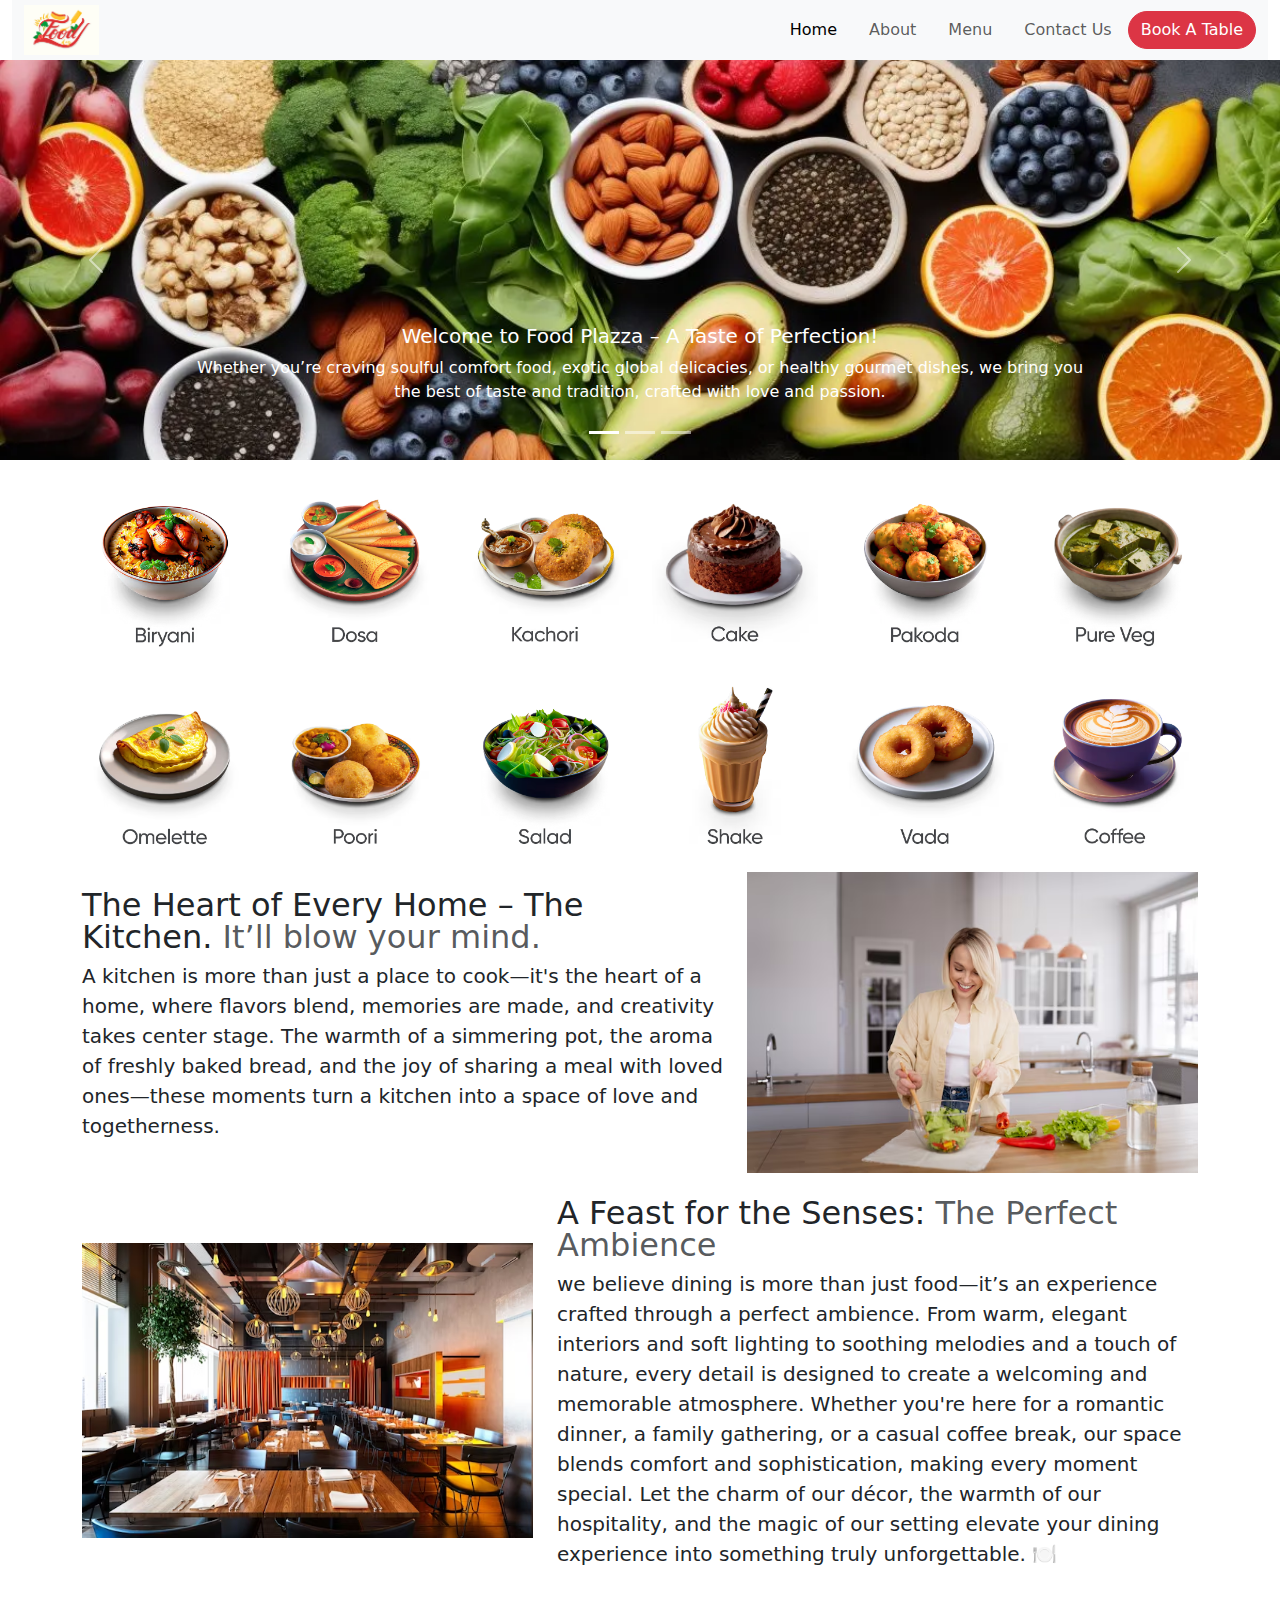
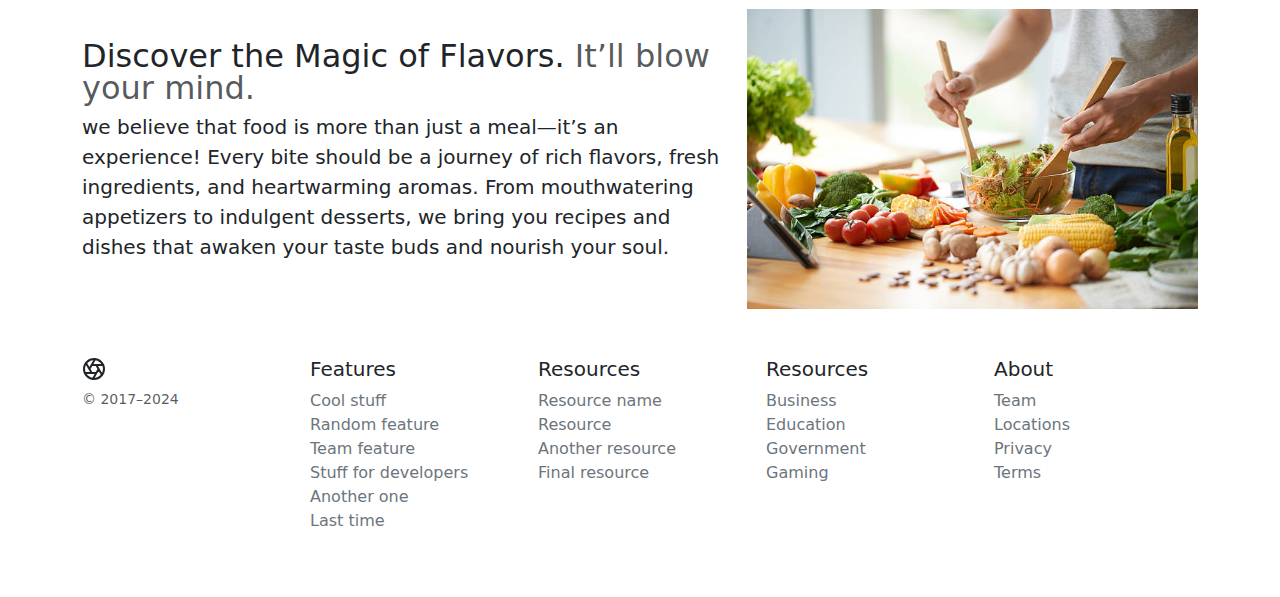
<file: index.html>
<!DOCTYPE html>
<html lang="en">
  <head>
    <meta charset="UTF-8" />
    <meta name="viewport" content="width=device-width, initial-scale=1.0" />
    <title>Food Plzza!</title>
    <link
      href="https://cdn.jsdelivr.net/npm/bootstrap@5.3.3/dist/css/bootstrap.min.css"
      rel="stylesheet"
      integrity="sha384-QWTKZyjpPEjISv5WaRU9OFeRpok6YctnYmDr5pNlyT2bRjXh0JMhjY6hW+ALEwIH"
      crossorigin="anonymous"
    />
    <link rel="stylesheet" href="Style.css">
    <script src="script.js" defer></script> 
  </head>
  <body>
    <script
      src="https://cdn.jsdelivr.net/npm/bootstrap@5.3.3/dist/js/bootstrap.bundle.min.js"
      integrity="sha384-YvpcrYf0tY3lHB60NNkmXc5s9fDVZLESaAA55NDzOxhy9GkcIdslK1eN7N6jIeHz"
      crossorigin="anonymous"
    ></script>

    <!-- Header Part -->
    <header class="container-fluid " id="homeSection">
      <div class="container"></div>
        <div class="row">
            <div class="col-12">
              <nav class="navbar navbar-expand-lg bg-body-tertiary m-0 p-0">
                <div class="container-fluid">
                  <a class="navbar-brand" href="index.html"><img src="assets/logo2.avif" class="img-fluid" alt="logo"></a>
                  <button class="navbar-toggler" type="button" data-bs-toggle="collapse" data-bs-target="#navbarSupportedContent" aria-controls="navbarSupportedContent" aria-expanded="false" aria-label="Toggle navigation">
                    <span class="navbar-toggler-icon"></span>
                  </button>
                  <div class="collapse navbar-collapse" id="navbarSupportedContent">
                    <ul class="navbar-nav ms-auto mb-2 mb-lg-0" >
                      <li class="nav-item mx-2">
                        <a class="nav-link  active"  href="javascript:void(0);" id="homeLink">Home</a>
                      </li>
                      <li class="nav-item mx-2">
                        <a class="nav-link" href="javascript:void(0);" id="aboutLink">About</a>
                      </li>
                      <li class="nav-item mx-2">
                        <a class="nav-link" href="javascript:void(0);" id="menuLink">Menu</a>
                      </li>
                  
                      <li class="nav-item mx-2">
                        <a class="nav-link" href="#" data-bs-toggle="modal" data-bs-target="#contactModal">Contact Us</a>
                      </li>
                    </ul>
                    <button type="button" class="btn btn-danger my-2" data-bs-toggle="modal" data-bs-target="#staticBackdrop">Book A Table</button>
                    
                  </div>
                </div>
              </nav>
            </div>
        </div>
      </div>
    </header>


<!--Book a Table Modal -->
<div class="modal fade" id="staticBackdrop" data-bs-backdrop="static" data-bs-keyboard="false" tabindex="-1" aria-labelledby="staticBackdropLabel" aria-hidden="true">
  <div class="modal-dialog">
    <div class="modal-content">
      <div class="modal-header">
        <h1 class="modal-title fs-5 text-warning" id="staticBackdropLabel">Book Your table Now !</h1>
        <button type="button" class="btn-close" data-bs-dismiss="modal" aria-label="Close"></button>
      </div>
      <div class="modal-body">
        <div class="row g-3">
          <div class="col-12">
            <input type="text" class="form-control" placeholder="Name" aria-label="First name">
          </div>
          <div class="col-12">
            <input type="number" class="form-control" placeholder="Mobile Number" aria-label="Last name">
          </div>
          <div class="col-12">
            <input type="email" class="form-control" placeholder="Email" aria-label="First name">
          </div>
          <div class="col-12">
            <input type="text" class="form-control" placeholder="Address" aria-label="First name">
          </div>

          <div class="col-12">
            <div class="form-check">
              <input class="form-check-input" type="checkbox" id="gridCheck">
              <label class="form-check-label" for="gridCheck">
                Check me out
              </label>
            </div>
          </div>
          
        </div>
      </div>
      <div class="modal-footer">
        <button type="button" class="btn btn-secondary" data-bs-dismiss="modal">Close</button>
        <button type="button" class="btn btn-success">Submit</button>
      </div>
    </div>
  </div>
</div>

    <!-- Carosel Slider -->
    <div id="carouselExampleCaptions" class="carousel slide">
      <div class="carousel-indicators">
        <button type="button" data-bs-target="#carouselExampleCaptions" data-bs-slide-to="0" class="active" aria-current="true" aria-label="Slide 1"></button>
        <button type="button" data-bs-target="#carouselExampleCaptions" data-bs-slide-to="1" aria-label="Slide 2"></button>
        <button type="button" data-bs-target="#carouselExampleCaptions" data-bs-slide-to="2" aria-label="Slide 3"></button>
      </div>
      <div class="carousel-inner">
        <div class="carousel-item active">
          <img src="assets/banner2.webp" class="d-block w-100" alt="...">
          <div class="carousel-caption d-none d-md-block">
            <h5>Welcome to Food Plazza – A Taste of Perfection!</h5>
            <p>Whether you’re craving soulful comfort food, exotic global delicacies, or healthy gourmet dishes, we bring you the best of taste and tradition, crafted with love and passion.</p>
          </div>
        </div>
        <div class="carousel-item">
          <img src="assets/banner4.webp" class="d-block w-100" alt="...">
          <div class="carousel-caption d-none d-md-block">
            <h5>🌟 Your cravings, our passion! 🌟</h5>
            <p>Join us in celebrating food that brings people together! Order now and let your taste buds dance with joy!</p>
          </div>
        </div>
        <div class="carousel-item">
          <img src="assets/banner5.webp" class="d-block w-100" alt="...">
          <div class="carousel-caption d-none d-md-block">
            <h5>🌿 Farm-Fresh Ingredients</h5>
            <p> Only the finest, freshest, and most flavorful ingredients make it to your plate.</p>
          </div>
        </div>
      </div>
      <button class="carousel-control-prev" type="button" data-bs-target="#carouselExampleCaptions" data-bs-slide="prev">
        <span class="carousel-control-prev-icon" aria-hidden="true"></span>
        <span class="visually-hidden">Previous</span>
      </button>
      <button class="carousel-control-next" type="button" data-bs-target="#carouselExampleCaptions" data-bs-slide="next">
        <span class="carousel-control-next-icon" aria-hidden="true"></span>
        <span class="visually-hidden">Next</span>
      </button>
    </div>

    <!-- Menu -->

    <main id="menuSection" class="my-8">
      <div class="container-fluid">
        <div class="container">
          <div class="row py-2 my-2">
            <div class="col-lg-2 col-4"><img src="assets/Biryani.avif" class="img-fluid" alt="image"></div>
            <div class="col-lg-2 col-4"><img src="assets/Dosa.avif"  class="img-fluid" alt="image"></div>
            <div class="col-lg-2 col-4"><img src="assets/Kachori.avif"  class="img-fluid" alt=""></div>
            <div class="col-lg-2 col-4"><img src="assets/Cake.avif" class="img-fluid" alt=""></div>
            <div class="col-lg-2 col-4"><img src="assets/Pakoda.avif" class="img-fluid" alt=""></div>
            <div class="col-lg-2 col-4"><img src="assets/Pure Veg.avif" class="img-fluid" alt=""></div>
          </div>

          <div class="row py-2 my-2">
            <div class="col-lg-2 col-4"><img src="assets/Omelette.avif" class="img-fluid" alt="image"></div>
            <div class="col-lg-2 col-4"><img src="assets/Poori.avif"  class="img-fluid" alt="image"></div>
            <div class="col-lg-2 col-4"><img src="assets/Salad.avif"  class="img-fluid" alt=""></div>
            <div class="col-lg-2 col-4"><img src="assets/Shake.avif" class="img-fluid" alt=""></div>
            <div class="col-lg-2 col-4"><img src="assets/Vada.avif" class="img-fluid" alt=""></div>
            <div class="col-lg-2 col-4"><img src="assets/Coffee.avif" class="img-fluid" alt=""></div>
          </div>
        </div>
      </div>

    </main>

    <div class="container" id="aboutSection">
    <div class="row featurette d-flex justify-contet-center align-items-center">
        <div class="col-md-7">
          <h2 class="featurette-heading fw-normal lh-1">The Heart of Every Home – The Kitchen. <span class="text-body-secondary">It’ll blow your mind.</span></h2>
          <p class="lead">A kitchen is more than just a place to cook—it's the heart of a home, where flavors blend, memories are made, and creativity takes center stage. The warmth of a simmering pot, the aroma of freshly baked bread, and the joy of sharing a meal with loved ones—these moments turn a kitchen into a space of love and togetherness.</p>
        </div>
        <div class="col-md-5">
          <img src="assets/kitchen1.avif" class="img-fluid" alt="image">
        </div>
      </div>

      <div class="row featurette d-flex justify-contet-center align-items-center my-4">
        <div class="col-md-7 order-md-2">
          <h2 class="featurette-heading fw-normal lh-1">A Feast for the Senses: <span class="text-body-secondary">The Perfect Ambience</span></h2>
          <p class="lead"> we believe dining is more than just food—it’s an experience crafted through a perfect ambience. From warm, elegant interiors and soft lighting to soothing melodies and a touch of nature, every detail is designed to create a welcoming and memorable atmosphere. Whether you're here for a romantic dinner, a family gathering, or a casual coffee break, our space blends comfort and sophistication, making every moment special. Let the charm of our décor, the warmth of our hospitality, and the magic of our setting elevate your dining experience into something truly unforgettable. 🍽️</p>
        </div>
        <div class="col-md-5">
          <img src="assets/image4.avif" class="img-fluid" alt="image">
        </div>
      </div>

      <div class="row featurette d-flex justify-contet-center align-items-center">
        <div class="col-md-7">
          <h2 class="featurette-heading fw-normal lh-1">Discover the Magic of Flavors. <span class="text-body-secondary">It’ll blow your mind.</span></h2>
          <p class="lead">we believe that food is more than just a meal—it’s an experience! Every bite should be a journey of rich flavors, fresh ingredients, and heartwarming aromas. From mouthwatering appetizers to indulgent desserts, we bring you recipes and dishes that awaken your taste buds and nourish your soul.</p>
        </div>
        <div class="col-md-5">
          <img src="assets/image2.jpg" class="img-fluid" alt="image">
        </div>
      </div>
    </div>

  <!-- Contact modal -->
  <div class="modal fade" id="contactModal" data-bs-backdrop="static" data-bs-keyboard="false" tabindex="-1" aria-labelledby="staticBackdropLabel" aria-hidden="true">
    <div class="modal-dialog">
      <div class="modal-content">
        <div class="modal-header">
          <h1 class="modal-title fs-5 text-warning" id="contactModal">Contact Us</h1>
          <button type="button" class="btn-close" data-bs-dismiss="modal" aria-label="Close"></button>
        </div>
        <div class="modal-body">
          <div class="row g-3">
            <div class="col-12">
              <input type="text" class="form-control" placeholder="Name" aria-label="First name">
            </div>
            <div class="col-12">
              <input type="number" class="form-control" placeholder="Mobile Number" aria-label="Last name">
            </div>
            <div class="col-12">
              <input type="email" class="form-control" placeholder="Email" aria-label="First name">
            </div>
            <div class="col-12">
              <input type="text" class="form-control" placeholder="Write Your Message" aria-label="First name">
            </div>
  
            <div class="col-12">
              <div class="form-check">
                <input class="form-check-input" type="checkbox" id="gridCheck">
                <label class="form-check-label" for="gridCheck">
                  Check me out
                </label>
              </div>
            </div>
            
          </div>
        </div>
        <div class="modal-footer">
          <button type="button" class="btn btn-secondary" data-bs-dismiss="modal">Close</button>
          <button type="button" class="btn btn-success">Send Message</button>
        </div>
      </div>
    </div>
  </div>

  <!-- footer -->

  <footer class="container py-5">
    <div class="row">
      <div class="col-12 col-md">
        <svg xmlns="http://www.w3.org/2000/svg" width="24" height="24" fill="none" stroke="currentColor" stroke-linecap="round" stroke-linejoin="round" stroke-width="2" class="d-block mb-2" role="img" viewBox="0 0 24 24"><title>Product</title><circle cx="12" cy="12" r="10"></circle><path d="M14.31 8l5.74 9.94M9.69 8h11.48M7.38 12l5.74-9.94M9.69 16L3.95 6.06M14.31 16H2.83m13.79-4l-5.74 9.94"></path></svg>
        <small class="d-block mb-3 text-body-secondary">© 2017–2024</small>
      </div>
      <div class="col-6 col-md">
        <h5>Features</h5>
        <ul class="list-unstyled text-small">
          <li><a class="link-secondary text-decoration-none" href="#">Cool stuff</a></li>
          <li><a class="link-secondary text-decoration-none" href="#">Random feature</a></li>
          <li><a class="link-secondary text-decoration-none" href="#">Team feature</a></li>
          <li><a class="link-secondary text-decoration-none" href="#">Stuff for developers</a></li>
          <li><a class="link-secondary text-decoration-none" href="#">Another one</a></li>
          <li><a class="link-secondary text-decoration-none" href="#">Last time</a></li>
        </ul>
      </div>
      <div class="col-6 col-md">
        <h5>Resources</h5>
        <ul class="list-unstyled text-small">
          <li><a class="link-secondary text-decoration-none" href="#">Resource name</a></li>
          <li><a class="link-secondary text-decoration-none" href="#">Resource</a></li>
          <li><a class="link-secondary text-decoration-none" href="#">Another resource</a></li>
          <li><a class="link-secondary text-decoration-none" href="#">Final resource</a></li>
        </ul>
      </div>
      <div class="col-6 col-md">
        <h5>Resources</h5>
        <ul class="list-unstyled text-small">
          <li><a class="link-secondary text-decoration-none" href="#">Business</a></li>
          <li><a class="link-secondary text-decoration-none" href="#">Education</a></li>
          <li><a class="link-secondary text-decoration-none" href="#">Government</a></li>
          <li><a class="link-secondary text-decoration-none" href="#">Gaming</a></li>
        </ul>
      </div>
      <div class="col-6 col-md">
        <h5>About</h5>
        <ul class="list-unstyled text-small">
          <li><a class="link-secondary text-decoration-none" href="#">Team</a></li>
          <li><a class="link-secondary text-decoration-none" href="#">Locations</a></li>
          <li><a class="link-secondary text-decoration-none" href="#">Privacy</a></li>
          <li><a class="link-secondary text-decoration-none" href="#">Terms</a></li>
        </ul>
      </div>
    </div>
  </footer>
  </body>
</html>
</file>
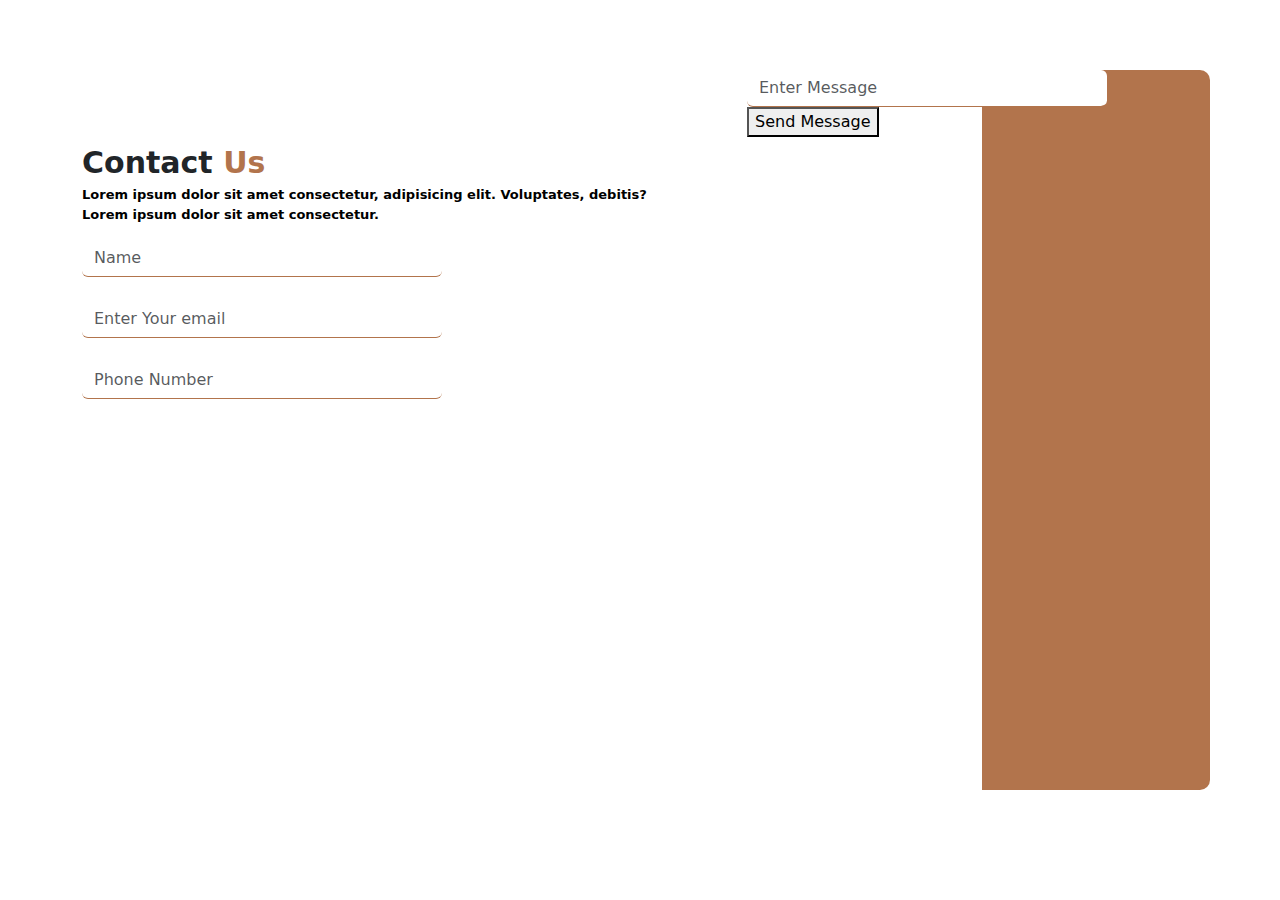
<file: contact.html>
<!DOCTYPE html>
<html lang="en">
<head>
  <meta charset="UTF-8">
  <meta name="viewport" content="width=device-width, initial-scale=1.0">
  <title>Contact Us</title>
  <link
      href="https://cdn.jsdelivr.net/npm/bootstrap@5.3.3/dist/css/bootstrap.min.css"
      rel="stylesheet"
      integrity="sha384-QWTKZyjpPEjISv5WaRU9OFeRpok6YctnYmDr5pNlyT2bRjXh0JMhjY6hW+ALEwIH"
      crossorigin="anonymous"
    />
    <link rel="stylesheet" href="contact.css">
</head>
<body>

  <!-- Contact Start -->

  <section id="contact">
    <div class="container">
      <div class="row">

          <div class="col-md-7">
            <div class="heading6">Contact <span>Us</span></div>
            <p>Lorem ipsum dolor sit amet consectetur, adipisicing elit. Voluptates, debitis? <br>
            Lorem ipsum dolor sit amet consectetur.</p>

            <input type="text" class="form-control" placeholder="Name" aria-label="default input example"><br>
            <input type="email" class="form-control" placeholder="Enter Your email" aria-label="default input example"><br>
            <input type="number" class="form-control" placeholder="Phone Number" aria-label="default input example"><br>
            
          </div>

          <div class="col-md-5" id="col">
            <input type="text" class="form-control" placeholder="Enter Message" aria-label="default input example">
            <button id="contact-btn">Send Message</button>

          </div>

      </div>
    </div>
  </section>

  <!-- Contact End -->
  


  <script
      src="https://cdn.jsdelivr.net/npm/bootstrap@5.3.3/dist/js/bootstrap.bundle.min.js"
      integrity="sha384-YvpcrYf0tY3lHB60NNkmXc5s9fDVZLESaAA55NDzOxhy9GkcIdslK1eN7N6jIeHz"
      crossorigin="anonymous"
    ></script>
</body>
</html>
</file>
<file: Style.css>
.btn{
    border-radius: 2rem;
}
.carousel-item img {
    height: 400px; /* Adjust height as needed */
    object-fit: cover; /* Ensures images maintain aspect ratio while covering the area */
}

/* Navbar start */

.navbar-brand img {
    height: 50px; 
    width: auto;
}
.navbar-nav li:hover{
    background-color: rgb(244, 6, 73);
    color:rgb(234, 234, 234);
    border-radius: 10px;
}

/* Navbar end */
</file>
<file: contact.css>
#contact{
    width:100%;
    height:100vh;
    padding-top: 70px;
}
#contact .container{
    width:100%;
    height:80vh;
    background: linear-gradient(90deg, white 80%, #b2744c 20%);
    border-radius: 10px;
}
.heading6{
    font-size:30px;
    font-weight:bold;
    margin-top:70px;

}
.heading6 span{
    color:#b2744c;
}
#contact p{
    font-weight: bold;
    font-size: 13px;
    color:black;
}

#contact input{
    width:360px;
    border:none;
    border-bottom: 1px solid #b2744c;
}

#contact btn{
    width: 200px;
    height:36px;
    border:none;
    background:#b2744c;
    color:white;
    font-weight: bold;
    margin-top: 30px;
    cursor: pointer;
}
/* #col{
    width: 40%;
    height:56vh;
    background:black;
    margin-top: 78px;
} */
#contact h1{
    color:white;
    font-size: 25px;
    margin-top: 10px;
    margin-left: 10px;

}
#contact #col p{
    font-style: 15px;
    color:white;
    margin-left: 13px;
    margin-top:30px;
}
</file>
